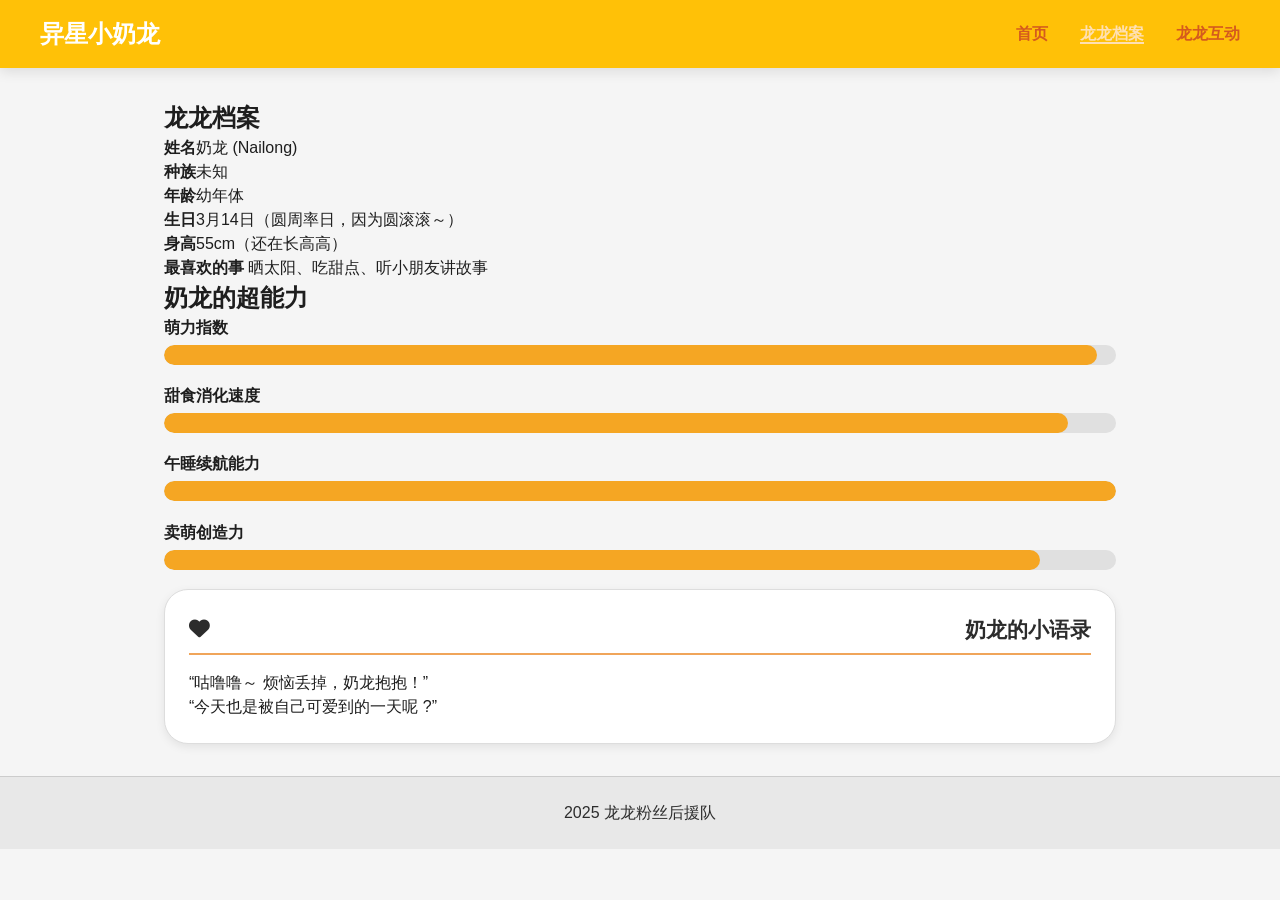
<file: about.html>
<!DOCTYPE html>
<html lang="zh-CN">
<head>
    <meta charset="UTF-8">
    <meta name="viewport" content="width=device-width, initial-scale=1.0">
    <title>奶龙档案 ? 技能与特点</title>
    <link rel="stylesheet" href="css/style.css">
    <link rel="stylesheet" href="https://cdnjs.cloudflare.com/ajax/libs/font-awesome/6.0.0-beta3/css/all.min.css">
</head>
<body>
    <nav class="navbar">
        <div class="nav-container">
            <div class="logo"><a href="index.html">异星小奶龙</a></div>
            <ul class="nav-links">
                <li><a href="index.html">首页</a></li>
                <li><a href="about.html" class="active">龙龙档案</a></li>
                <li><a href="interact.html">龙龙互动</a></li>
            </ul>
        </div>
    </nav>

    <main class="container">
        <h2>龙龙档案</h2>
        <div class="edu-card">
            <p><strong>姓名</strong>奶龙 (Nailong)</p>
            <p><strong>种族</strong>未知</p>
            <p><strong>年龄</strong>幼年体</p>
            <p><strong>生日</strong>3月14日（圆周率日，因为圆滚滚～）</p>
            <p><strong>身高</strong>55cm（还在长高高）</p>
            <p><strong>最喜欢的事</strong> 晒太阳、吃甜点、听小朋友讲故事</p>
        </div>

        <h2>奶龙的超能力</h2>
        <div class="skill-item">
            <span>萌力指数</span>
            <div class="progress-bar"><div class="progress" style="width: 98%;" data-skill="98%"></div></div>
        </div>
        <div class="skill-item">
            <span>甜食消化速度</span>
            <div class="progress-bar"><div class="progress" style="width: 95%;" data-skill="95%"></div></div>
        </div>
        <div class="skill-item">
            <span>午睡续航能力</span>
            <div class="progress-bar"><div class="progress" style="width: 100%;" data-skill="100%"></div></div>
        </div>
        <div class="skill-item">
            <span>卖萌创造力</span>
            <div class="progress-bar"><div class="progress" style="width: 92%;" data-skill="92%"></div></div>
        </div>

        <div class="card">
            <div class="card-header"><i class="fas fa-heart"></i> 奶龙的小语录</div>
            <p>“咕噜噜～ 烦恼丢掉，奶龙抱抱！”</p>
            <p>“今天也是被自己可爱到的一天呢 ?”</p>
        </div>
    </main>
    <footer><p>2025 龙龙粉丝后援队</p></footer>
    <script src="js/main.js"></script>
</body>
</html>
</file>
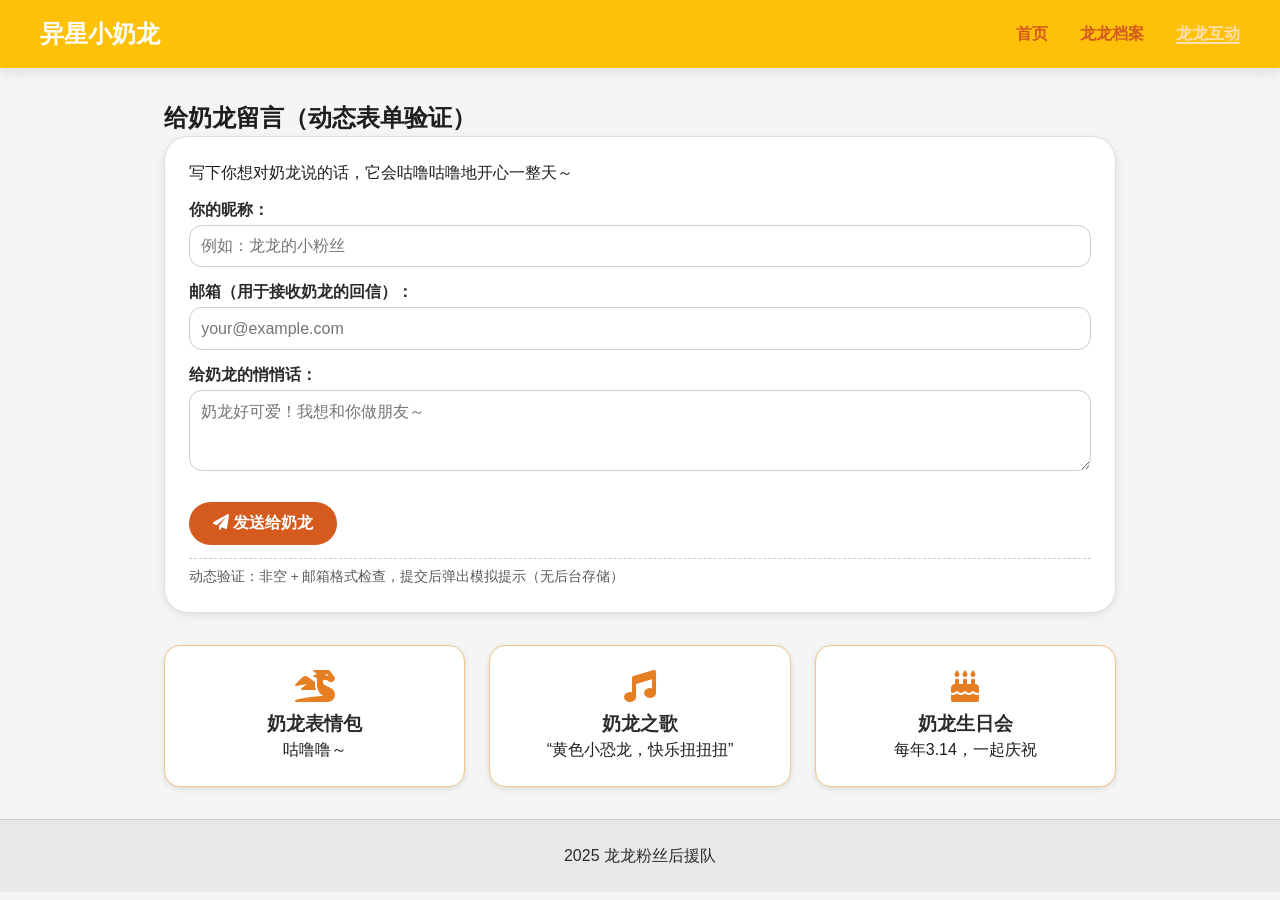
<file: interact.html>
<!DOCTYPE html>
<html lang="zh-CN">
<head>
    <meta charset="UTF-8">
    <meta name="viewport" content="width=device-width, initial-scale=1.0">
    <title>和奶龙一起玩  留言互动</title>
    <link rel="stylesheet" href="css/style.css">
    <link rel="stylesheet" href="https://cdnjs.cloudflare.com/ajax/libs/font-awesome/6.0.0-beta3/css/all.min.css">
</head>
<body>
    <nav class="navbar">
        <div class="nav-container">
            <div class="logo"><a href="index.html">异星小奶龙</a></div>
            <ul class="nav-links">
                <li><a href="index.html">首页</a></li>
                <li><a href="about.html">龙龙档案</a></li>
                <li><a href="interact.html" class="active">龙龙互动</a></li>
            </ul>
        </div>
    </nav>


    <main class="container">
        <h2>给奶龙留言（动态表单验证）</h2>
        <div class="card">
            <p>写下你想对奶龙说的话，它会咕噜咕噜地开心一整天～</p>
            <form id="contactForm">
                <label>你的昵称：</label>
                <input type="text" id="name" placeholder="例如：龙龙的小粉丝" required>

                <label>邮箱（用于接收奶龙的回信）：</label>
                <input type="email" id="email" placeholder="your@example.com" required>

                <label>给奶龙的悄悄话：</label>
                <textarea id="message" rows="3" placeholder="奶龙好可爱！我想和你做朋友～"></textarea>

                <div id="formError" class="error-msg"></div>
                <button type="submit" class="btn-submit"><i class="fas fa-paper-plane"></i> 发送给奶龙</button>
            </form>
            <p class="tech-note">动态验证：非空 + 邮箱格式检查，提交后弹出模拟提示（无后台存储）</p>
        </div>

        <div class="hobby-grid" style="margin-top: 2rem;">
            <div class="hobby-card"><i class="fas fa-dragon"></i><h3>奶龙表情包</h3><p>咕噜噜～</p></div>
            <div class="hobby-card"><i class="fas fa-music"></i><h3>奶龙之歌</h3><p>“黄色小恐龙，快乐扭扭扭”</p></div>
            <div class="hobby-card"><i class="fas fa-cake-candles"></i><h3>奶龙生日会</h3><p>每年3.14，一起庆祝</p></div>
        </div>
    </main>
    <footer><p>2025 龙龙粉丝后援队</p></footer>
    <script src="js/main.js"></script>
</body>
</html>
</file>
<file: css/style.css>
* {
    margin: 0;
    padding: 0;
    box-sizing: border-box;
}

body {
    font-family: 'Segoe UI', 'Comic Neue', 'Comic Sans MS', 'Chalkboard SE', cursive, sans-serif;
    background: #f5f5f5;          /* ǳ�ұ������ɾ� */
    color: #1e1e1e;               /* ���ɫ���֣��Աȶȸ� */
    line-height: 1.5;
}

.navbar {
    background: #FFC107;          /* �����ɫ�������۵��㹻�� */
    padding: 1rem 2rem;
    box-shadow: 0 4px 12px rgba(0,0,0,0.1);
}

.nav-container {
    max-width: 1200px;
    margin: 0 auto;
    display: flex;
    justify-content: space-between;
    align-items: center;
}

.logo a {
    color: #ffffff;               /* ��ɫ���֣��߶Ա� */
    font-size: 1.5rem;
    font-weight: bold;
    text-decoration: none;
}

.nav-links {
    list-style: none;
    display: flex;
    gap: 2rem;
}

.nav-links a {
    color: #d45a1e;               /* ��ɫ�������� */
    text-decoration: none;
    font-weight: 600;
    transition: 0.2s;
}

.nav-links a:hover, .nav-links .active {
    color: #ffe0b3;
    border-bottom: 2px solid #ffe0b3;
}

.container {
    max-width: 1000px;
    margin: 2rem auto;
    padding: 0 1.5rem;
}

.hero {
    text-align: center;
    background: #ffffff;          /* ���׿�Ƭ���� */
    border-radius: 2rem;
    padding: 2rem;
    margin-bottom: 2rem;
    box-shadow: 0 5px 15px rgba(0,0,0,0.08);
    border: 1px solid #e0e0e0;
}

.avatar {
    width: 100px;
    height: 100px;
    background: #f3c26b;
    color: #5c2e00;
    font-size: 4rem;
    display: flex;
    align-items: center;
    justify-content: center;
    border-radius: 50%;
    margin: 0 auto 1rem;
    box-shadow: 0 8px 16px rgba(0,0,0,0.1);
}

.card {
    background: #ffffff;
    border-radius: 1.5rem;
    padding: 1.5rem;
    margin-bottom: 1.8rem;
    box-shadow: 0 3px 10px rgba(0,0,0,0.08);
    border: 1px solid #dddddd;
}

.card-header {
    font-size: 1.3rem;
    font-weight: 700;
    border-bottom: 2px solid #f0a55a;
    padding-bottom: 0.5rem;
    margin-bottom: 1rem;
    display: flex;
    justify-content: space-between;
    align-items: center;
    color: #2c2c2c;
}

.clock-box {
    font-size: 1.8rem;
    font-weight: 600;
    text-align: center;
    background: #f9efdf;
    border-radius: 1rem;
    padding: 1rem;
    color: #c04200;
}

.btn-sm {
    background: #d45a1e;
    color: white;
    border: none;
    padding: 0.3rem 1rem;
    border-radius: 2rem;
    cursor: pointer;
    font-weight: bold;
}
.btn-sm:hover {
    background: #b04610;
}

.skill-item {
    margin-bottom: 1.2rem;
}

.skill-item span {
    font-weight: 600;
    color: #1e1e1e;
}

.progress-bar {
    background: #e0e0e0;
    border-radius: 20px;
    overflow: hidden;
    margin-top: 5px;
    cursor: pointer;
}

.progress {
    background: #f5a623;
    height: 20px;
    width: 0%;
    border-radius: 20px;
    transition: width 0.3s;
    text-align: right;
    line-height: 20px;
    color: white;
    padding-right: 8px;
    font-size: 12px;
    font-weight: bold;
}

.hobby-grid {
    display: flex;
    gap: 1.5rem;
    margin: 1.5rem 0;
    flex-wrap: wrap;
}

.hobby-card {
    background: #ffffff;
    padding: 1.5rem;
    border-radius: 1rem;
    text-align: center;
    flex: 1;
    box-shadow: 0 2px 6px rgba(0,0,0,0.1);
    transition: transform 0.2s;
    border: 1px solid #f0c48b;
}
.hobby-card i { font-size: 2rem; color: #e67e22; margin-bottom: 0.5rem; }
.hobby-card h3 { color: #2c2c2c; }

form label {
    display: block;
    margin: 0.8rem 0 0.2rem;
    font-weight: 700;
    color: #2c2c2c;
}

input, textarea {
    width: 100%;
    padding: 0.7rem;
    border: 1px solid #cccccc;
    border-radius: 0.8rem;
    background: #ffffff;
    font-size: 1rem;
}

.btn-submit {
    background: #d45a1e;
    color: white;
    border: none;
    padding: 0.7rem 1.5rem;
    border-radius: 2rem;
    margin-top: 1rem;
    cursor: pointer;
    font-weight: bold;
    font-size: 1rem;
}
.btn-submit:hover {
    background: #b04610;
}

.error-msg {
    color: #c0392b;
    font-size: 0.9rem;
    margin-top: 0.5rem;
    font-weight: 500;
}

footer {
    text-align: center;
    padding: 1.5rem;
    background: #e8e8e8;
    margin-top: 2rem;
    color: #2c2c2c;
    border-top: 1px solid #cccccc;
}

.tech-note {
    font-size: 0.85rem;
    color: #5a5a5a;
    margin-top: 0.8rem;
    border-top: 1px dashed #cccccc;
    padding-top: 0.5rem;
}
</file>
